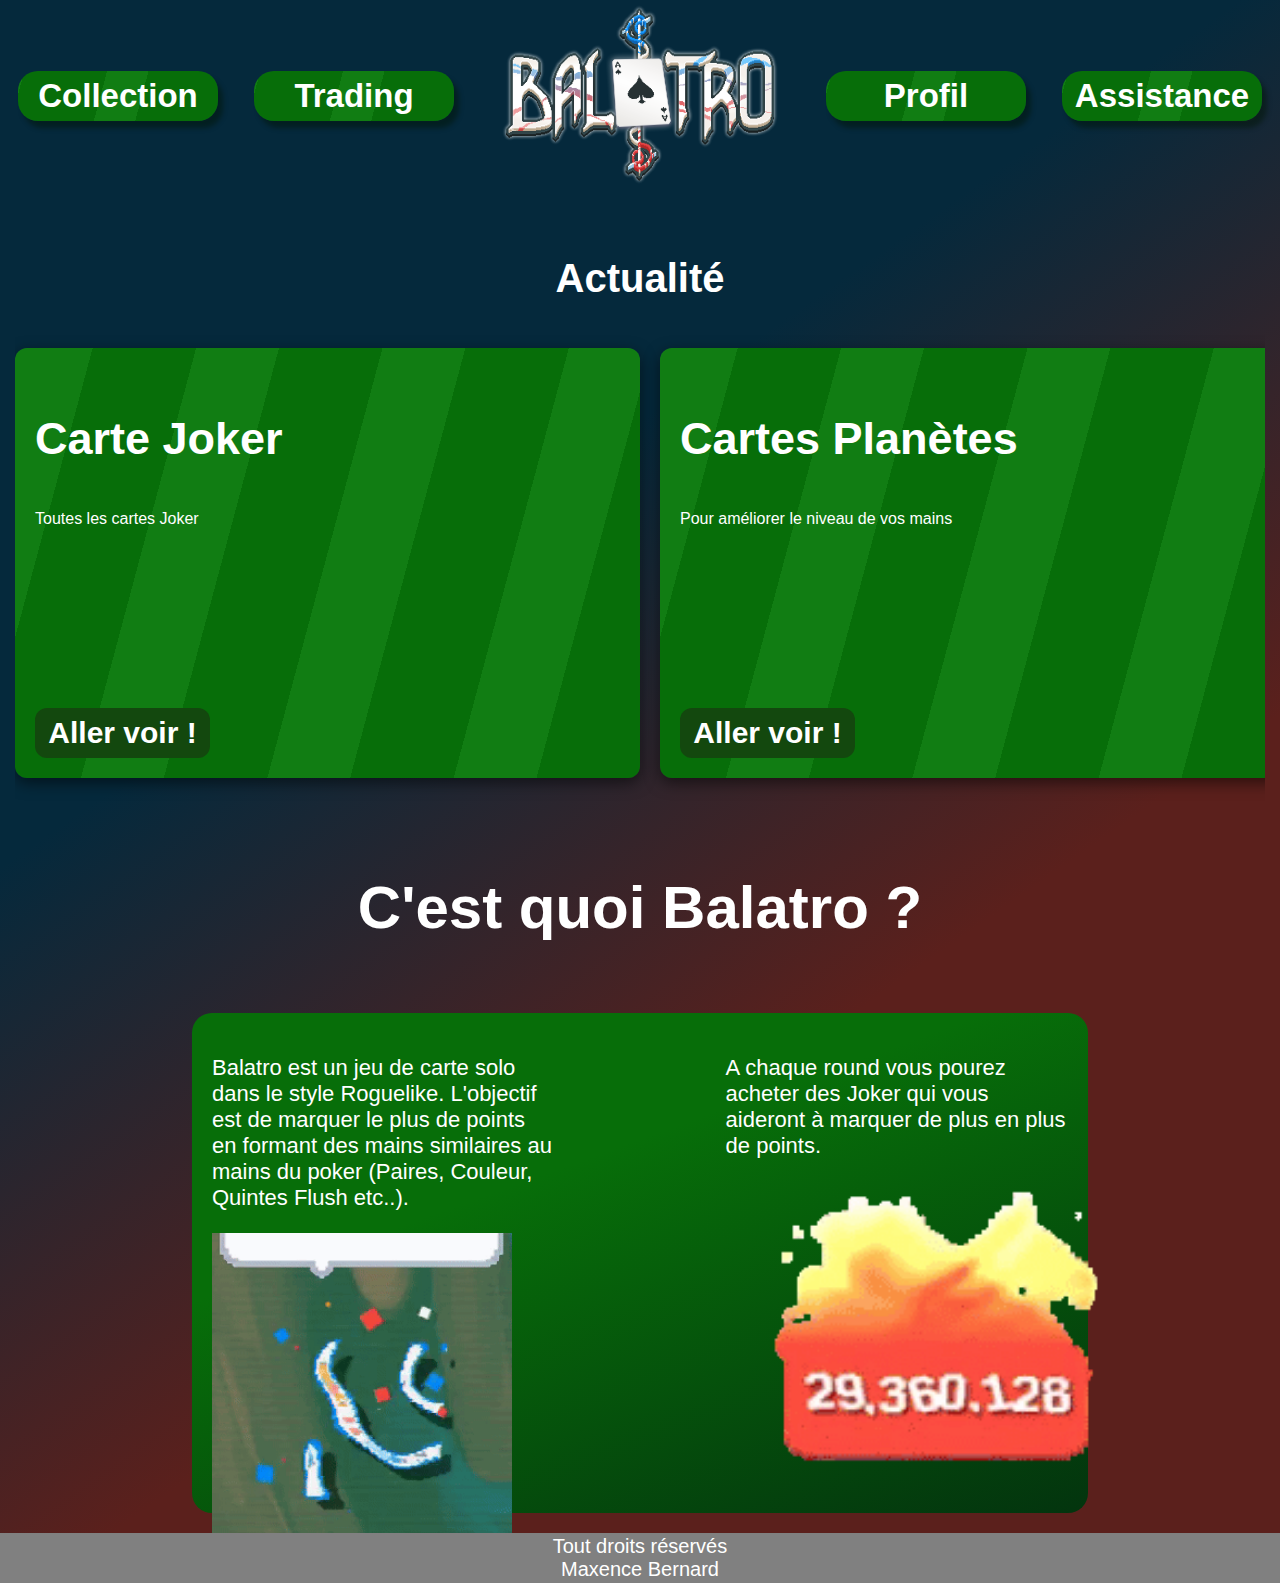
<file: Projet Coding/Main/index.html>
<!DOCTYPE html>
<html lang="fr">
    <head>
        <meta charset="UTF-8">
        <meta name="viewport" content="width=device-width, initial-scale=1.0">
        <title>Musique TCG</title>
        <link rel="stylesheet" href="style.css">
    </head>

    <body>
        <header>
            <a href="WIP.html"><h3 class="TitreBanniere">Collection</h3></a>
            <a href="WIP.html"><h3 class="TitreBanniere">Trading</h3></a>
            <a href="index.html"><img src="Ressources/Balatro.png" alt="Logo Balatro" id="BalatroLogo"></a>
            <a href="WIP.html"><h3 class="TitreBanniere">Profil</h3></a>
            <a href="WIP.html"><h3 class="TitreBanniere">Assistance</h3></a>
        </header>

        <div id="TitreActualite">
            <h2>Actualité</h2>
        </div>

        <div id="actualite">
            <div class="GlobalAnnonces">
                <div class="annonce">
                    <div>
                        <h3 class="TitreAnnonce">Carte Joker</h3>
                        <div class="AnnonceDesc">Toutes les cartes Joker</div>
                    </div>
                    <div class="AnnonceLinker">
                        <a href="card.html" class="AnnonceLien"><b>Aller voir !</b></a>
                    </div>
                </div>
                <div class="annonce">   
                    <div>
                        <h3 class="TitreAnnonce">Cartes Planètes</h3>
                        <div class="AnnonceDesc">Pour améliorer le niveau de vos mains</div>
                    </div>
                    <div class="AnnonceLinker">
                        <a href="card.html" class="AnnonceLien"><b>Aller voir !</b></a>
                    </div>
                </div>
                <div class="annonce">
                    <div>
                        <h3 class="TitreAnnonce">Carte de Tarot</h3>
                        <div class="AnnonceDesc">Modifez votre deck avec ces différentes cartes de tarot</div>
                    </div>
                    <div class="AnnonceLinker">
                        <a href="card.html" class="AnnonceLien"><b>Aller voir !</b></a>
                    </div>
                </div>
                <div class="annonce">
                    <div>
                        <h3 class="TitreAnnonce">Carte "Voucher"</h3>
                        <div class="AnnonceDesc">Obtenez des améliorations pour le reste de votre partie</div>
                    </div>
                    <div class="AnnonceLinker">
                        <a href="card.html" class="AnnonceLien"><b>Aller voir !</b></a>
                    </div>
                </div>
                <div class="annonce">
                    <div>
                        <h3 class="TitreAnnonce">Build</h3>
                        <div class="AnnonceDesc">Quelques idées de build pour bien scorer !</div>
                    </div>
                    <div class="AnnonceLinker">
                        <a href="card.html" class="AnnonceLien"><b>Aller voir !</b></a>
                    </div>
                </div>
            </div>
        </div>

        <div id="TitreCartes">
            <h2>C'est quoi Balatro ?</h2>
        </div>

        <div id="Carte_district">
            <div id="Menu">
                <div id="Règle">
                    <p>Balatro est un jeu de carte solo dans le style Roguelike. L'objectif est de marquer le plus de points en formant des mains similaires au mains du poker (Paires, Couleur, Quintes Flush etc..).</p>

                    <img src="Ressources/balatro-joker.gif" alt="Balatro Joker" id="Joker">
                </div>  

                <div id="Regle2">
                    <p>A chaque round vous pourez acheter des Joker qui vous aideront à marquer de plus en plus de points.</p>

                    <img src="Ressources/balatro-mult.gif" alt="balatro mult" id="Mult">
                </div>
            </div>
        </div>

        <footer>
            <div>Tout droits réservés</div>
            <div>Maxence Bernard</div>
        </footer>
    </body>
</html>
</file>
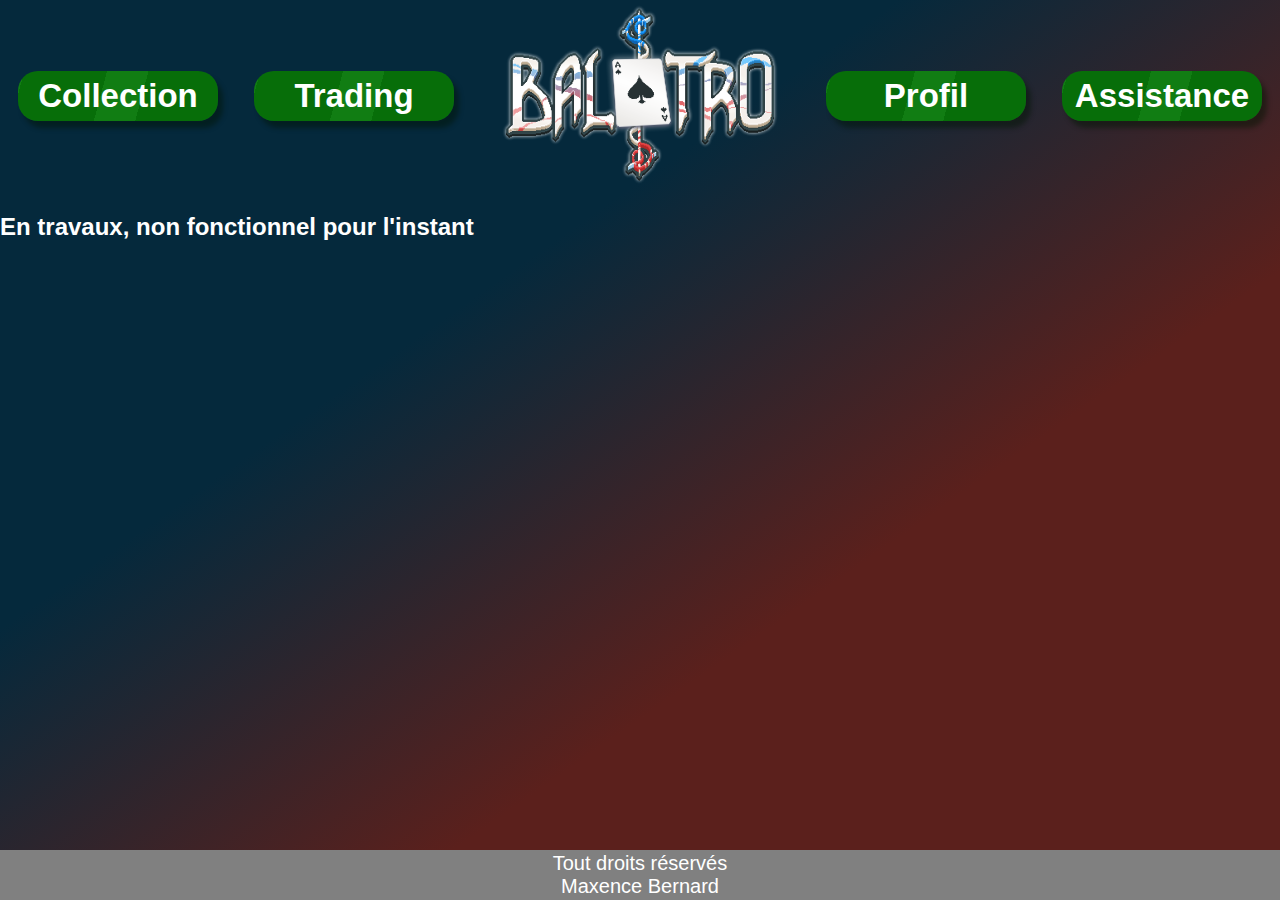
<file: Projet Coding/Main/WIP.html>
<!DOCTYPE html>
<html lang="fr">
    <head>
        <meta charset="UTF-8">
        <meta name="viewport" content="width=device-width, initial-scale=1.0">
        <title>Document</title>
        <link rel="stylesheet" href="style.css">
    </head>
    <body>

        <header>
            <a href="WIP.html"><h3 class="TitreBanniere">Collection</h3></a>
            <a href="WIP.html"><h3 class="TitreBanniere">Trading</h3></a>
            <a href="index.html"><img src="Ressources/Balatro.png" alt="Logo Balatro" id="BalatroLogo"></a>
            <a href="WIP.html"><h3 class="TitreBanniere">Profil</h3></a>
            <a href="WIP.html"><h3 class="TitreBanniere">Assistance</h3></a>
        </header>

        <h2>En travaux, non fonctionnel pour l'instant</h2>


        <footer>
            <div>Tout droits réservés</div>
            <div>Maxence Bernard</div>
        </footer>
    </body>
</html>
</file>
<file: Projet Coding/Main/style.css>
*
{
    box-sizing: border-box;
}

a
{
    text-decoration: none;
    color: white;
}

footer
{
    font-size: 20px;
    display: flex;
    justify-content: center;
    align-items: center;
}

body
{
    font-family: 'Roboto',sans-serif;
    color: white;
    min-height: 100vh;
    display: flex;
    flex-direction: column;
    padding: 0;
    margin: 0;
    background: linear-gradient(145deg, rgb(5, 41, 60) 35%, rgb(91, 32, 28) 65%);
    background-size: contain;
}

#Second
{
    /* background-image: url(Ressources/BalatroBackground.jpg);  */
    background: linear-gradient(rgba(0, 0, 0, 0.426), rgba(0, 0, 0, 0.323)), url(Ressources/BalatroBackground.jpg);
    background-repeat: no-repeat;
    background-size: cover;
}

h1 
{
    animation: resetTitre 0.3s forwards;
    font-size: 60px;
    -webkit-background-clip: text;
    -webkit-text-fill-color: transparent;
}

h1:hover
{
    animation: changeTitre 0.3s forwards;
}

.TitreBanniere
{
    animation: resetBanniere 0.3s forwards;

    /* background-color: rgb(18, 89, 128); */
    background-image: repeating-linear-gradient(-75deg, rgb(7, 110, 9), rgb(7, 110, 9) 80px, rgb(17, 125, 19) 0, rgb(17, 125, 19) 120px);
    color: white;
    border-radius: 20px;
    width: 200px;
    height: 50px;
    display: flex;
    justify-content: center;
    align-items: center;
    box-shadow: #03130173 5px 7px 5px;
    
}


.TitreBanniere:hover
{
    animation: changeBanniere 0.3s forwards;
}

#BalatroLogo
{
    width: 300px;
}


/* ----- Animation Titre ----- */
    @keyframes changeBanniere
    {
        from 
        {
            font-size: 33px;
            border-color: hsla(249, 69%, 64%, 0);
            width: 200px;
            height: 50px;
        }
        to
        {
            font-size: 38px;
            width: 230px;
            height: 60px;

        }
    }

    @keyframes resetBanniere
    {
        from 
        {
            font-size: 38px;
            width: 230px;
            height: 60px;
        }
        to
        {
            font-size: 33px;
            width: 200px;
            height: 50px;
        }
    }

    @keyframes changeTitre 
    {
        from 
        {
            font-size: 60px;
        }
        to
        {
            font-size: 65px;
        }
    }

    @keyframes resetTitre 
    {
        from 
        {
            font-size: 65px;
        }
        to
        {
            font-size: 60px;
        }
    }


header h3
{
    color: #19780e;
    font-size: 33px;
}


header
{
    /* background-color: #685044; */
    font-family: 'Roboto', sans-serif;
    width: 100%;
    min-height: 10dvh;
    display: flex;
    justify-content: space-around;
    align-items: center;
    
}


/* ----- Partie Actualité ----- */

    #TitreActualite
    {
        display: flex;
        justify-content: center;
        width: 100%;
        height: 50px;
        margin-top: 30px;
    
    }

    #TitreActualite h2
    {
        color: white;
        font-size: 40px;
        
    }

    #actualite
    {
        margin-top: 50px;
        height: 500px;
        width: 100%;
        /* background-color: white; */
        overflow-x: auto;
        padding: 0 15px;
  
    }

    .GlobalAnnonces
    {
        display: flex;
        padding: 25px 0px;
        list-style: none;
        overflow-x: scroll;
        scroll-snap-type: x mandatory;
    }

    .annonce
    {
        display: flex;
        flex-direction: column;
        flex: 0 0 50%;
        padding: 20px;
        margin-right: 20px;
        /* background: linear-gradient( 160deg, rgb(7, 110, 9) 35%, rgb(3, 52, 14)); */
        background-image: repeating-linear-gradient(-75deg, rgb(7, 110, 9), rgb(7, 110, 9) 100px, rgb(17, 125, 19) 0, rgb(17, 125, 19) 180px);
        border-radius: 12px;
        height: 430px;
        box-shadow: 0 5px 15px rgba(0, 0, 0, 0.522);
        scroll-snap-align: start;
        transition: all 0.2s;
    }

    .TitreAnnonce
    {
        font-size: 45px;
    }

    .AnnonceDesc
    {
        width: 50%;
    }

    .annonce .AnnonceLinker
    {
        margin-top: auto;
        background-color: #13480e;
        border-radius: 12px;
        font-size: 30px;
        width: 175px;
        height: 50px;
        display: flex;
        justify-content: center;
        align-items: center;
    }


    .GlobalAnnonces::-webkit-scrollbar
    {
        height: 12px;
    }



    /* ----- Fin de la partie Actualité ----- */

/* ----- District d'explication du jeu ----- */

    #TitreCartes
    {   
        display: flex;
        justify-content: center;
        color: white;
        height: 150px;
        font-size: 40px;
    }

    #Carte_district
    {
        margin-top: 30px;
        margin-bottom: 30px;
        height: 500px;
        display: flex;
        justify-content: space-around;
    }

    #Menu
    {
        width: 70%;
        padding: 20px;
        margin: 10px;
        height: 500px;
        border-radius: 20px;
        background: linear-gradient( 160deg, rgb(7, 110, 9) 35%, rgb(3, 52, 14));
        display: flex;
        justify-content: space-between;
        font-size: 22px;
    }

    .Build
    {
        width: 70%;
        padding: 20px;
        margin: 10px;
        height: 600px;
        border-radius: 20px;
        background-image: repeating-linear-gradient(-75deg, rgb(143, 22, 22), rgb(143, 23, 23) 100px, rgb(137, 23, 23) 0, rgb(137, 23, 23) 180px);
        display: flex;
        justify-content: space-between;
        font-size: 22px;
    }

    .annonce_build
    {
        display: flex;
        justify-content: space-between;
        flex: 0 0 50%;
        padding: 20px;
        margin-right: 20px;
        /* background: linear-gradient( 160deg, rgb(7, 110, 9) 35%, rgb(3, 52, 14)); */
        background-image: repeating-linear-gradient(-75deg, rgb(7, 110, 9), rgb(7, 110, 9) 100px, rgb(17, 125, 19) 0, rgb(17, 125, 19) 180px);
        border-radius: 12px;
        height: 530px;
        box-shadow: 0 5px 15px rgba(0, 0, 0, 0.522);
        scroll-snap-align: start;
        transition: all 0.2s;
    }

    .actualite_build
    {
        margin-top: 50px;
        height: 600px;
        width: 100%;
        /* background-color: white; */
        overflow-x: auto;
        padding: 0 15px;
  
    }
    

    #Mult
    {
        width: 400px;
    }

    #Joker
    {
        width: 300px;
    }

    #Règle
    {
        width: 40%;
    }

    #Regle2
    {
        width: 40%;
    }


    .Desc_Build
    {
        width: 50%;
        font-size: 23px;
    }

    .Image_joker
    {
        width: 40%;
    }


    /* ----- Fin de la partie District des cartes ----- */

footer
{
    display: flex;
    margin-top: auto;
    flex-direction: column;
    justify-content: center;
    min-height: 50px;
    background-color: grey;
}


#TitreBuild
    {   
        display: flex;
        justify-content: space-around;
        color: white;
        height: 150px;
        font-size: 40px;
    }


@media screen and (max-width: 1100px)
{
    .TitreBanniere
    {
        display: none;
    }

    body
    {
        width: 100%;
    }

    .annonce
    {
        flex: 0 0 100%;
    }

    #TitreCartes
    {
        font-size: 25px;
    }

    #Menu
    {
        width: 100%;
        font-size: 16px;
        flex-direction: column;
    }

    #Règle
    {
        width: 100%;
    }

    #Regle2
    {
        width: 100%;
    }

    #Joker
    {
        width: 100px;
    }

    #Mult
    {
        width: 100px;
    }

    #TitreBuild
    {
        flex-direction: column;
        align-items: center;
        height: auto;
    }

    #Shop1
    {
        width: 50%;
    }

    #Shop2
    {
        display: none;
    }

    .Image_Joker
    {
        width: 30%;
    }

    .annonce_build
    {
        flex-direction: column;
        flex: 0 0 100%;
        height: 800px;
    }

    .Desc_Build
    {
        font-size: 16px;
        width: 100%;
    }



}
</file>
